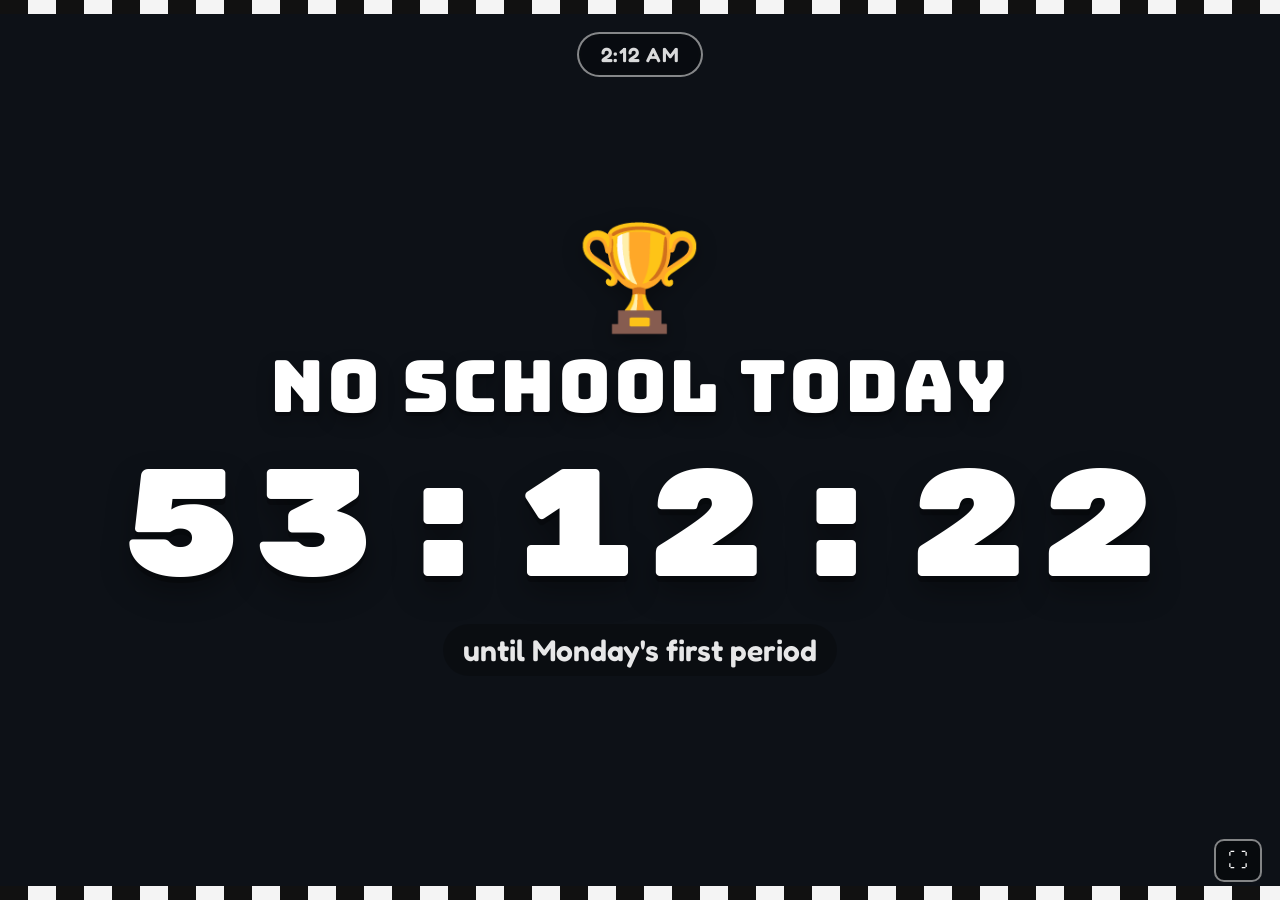
<file: index.html>
<!doctype html>
<html lang="en">
<head>
<meta charset="utf-8" />
<meta name="viewport" content="width=device-width, initial-scale=1, viewport-fit=cover, user-scalable=no" />
<meta name="theme-color" content="#1b1f2a" />
<title>Class Timer 🏁</title>
<link rel="icon" href="data:image/svg+xml,<svg xmlns=%22http://www.w3.org/2000/svg%22 viewBox=%220 0 100 100%22><text y=%22.9em%22 font-size=%2290%22>🏁</text></svg>" />
<link rel="preconnect" href="https://fonts.googleapis.com" />
<link rel="preconnect" href="https://fonts.gstatic.com" crossorigin />
<link href="https://fonts.googleapis.com/css2?family=Bungee&family=Fredoka:wght@500;700&family=Rubik+Mono+One&display=swap" rel="stylesheet" />
<link rel="stylesheet" href="style.css" />
</head>
<body>
<div id="root"></div>
<button id="fs-btn" title="Toggle fullscreen">⛶</button>
<script src="config.js"></script>
<script src="app.js"></script>
</body>
</html>
</file>
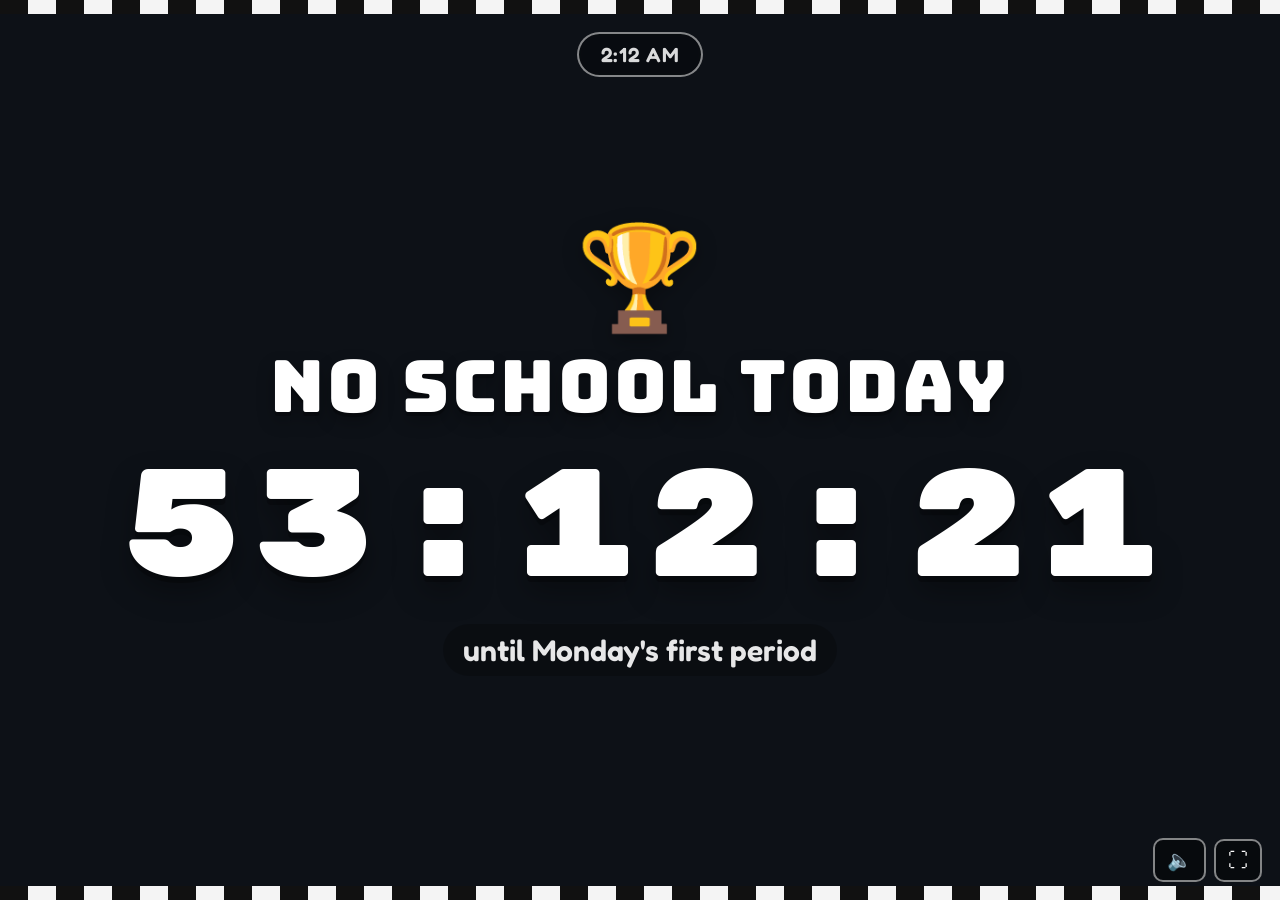
<file: site/index.html>
<!doctype html>
<html lang="en">
<head>
<meta charset="utf-8" />
<meta name="viewport" content="width=device-width, initial-scale=1, viewport-fit=cover, user-scalable=no" />
<meta name="theme-color" content="#1b1f2a" />
<title>Class Timer 🏁</title>
<link rel="icon" href="data:image/svg+xml,<svg xmlns=%22http://www.w3.org/2000/svg%22 viewBox=%220 0 100 100%22><text y=%22.9em%22 font-size=%2290%22>🏁</text></svg>" />
<link rel="preconnect" href="https://fonts.googleapis.com" />
<link rel="preconnect" href="https://fonts.gstatic.com" crossorigin />
<link href="https://fonts.googleapis.com/css2?family=Bungee&family=Fredoka:wght@500;700&family=Rubik+Mono+One&display=swap" rel="stylesheet" />
<link rel="stylesheet" href="style.css" />
</head>
<body>
<div id="root"></div>
<button id="snd-btn" title="Toggle sound">🔊</button>
<button id="fs-btn" title="Toggle fullscreen">⛶</button>
<script src="config.js"></script>
<script src="sounds.js"></script>
<script src="app.js"></script>
</body>
</html>
</file>
<file: style.css>
:root {
  --bg: #1b1f2a;
  --stripe-h: 14px;
}

* { box-sizing: border-box; }

html, body {
  margin: 0;
  padding: 0;
  width: 100%;
  height: 100%;
  overflow: hidden;
  background: var(--bg);
  transition: background-color 0.6s ease;
  font-family: "Fredoka", "Segoe UI", sans-serif;
  color: #fff;
}

#root { width: 100%; height: 100%; }

.screen {
  width: 100%;
  height: 100%;
  display: flex;
  flex-direction: column;
  justify-content: space-between;
  position: relative;
}

/* Checkered-flag stripes top & bottom */
.screen::before,
.screen::after {
  content: "";
  display: block;
  height: var(--stripe-h);
  width: 100%;
  background-image: repeating-linear-gradient(
    90deg,
    #111 0 28px,
    #f4f4f4 28px 56px
  );
  flex-shrink: 0;
}

.topbar {
  position: absolute;
  top: calc(var(--stripe-h) + 18px);
  left: 0;
  right: 0;
  display: flex;
  justify-content: center;
  gap: 16px;
  z-index: 2;
}

.badge {
  background: rgba(0, 0, 0, 0.35);
  border: 2px solid rgba(255, 255, 255, 0.6);
  border-radius: 999px;
  padding: 8px 22px;
  font-size: clamp(14px, 1.6vw, 22px);
  font-weight: 600;
  letter-spacing: 0.03em;
  backdrop-filter: blur(2px);
}

.wallclock { opacity: 0.85; }

.center {
  flex: 1;
  display: flex;
  flex-direction: column;
  align-items: center;
  justify-content: center;
  text-align: center;
  gap: 0.5vh;
  padding: 0 4vw;
}

.phase-emoji {
  font-size: clamp(48px, 8vw, 110px);
  line-height: 1;
  filter: drop-shadow(0 6px 10px rgba(0,0,0,0.35));
}

.phase-name {
  font-family: "Bungee", "Fredoka", sans-serif;
  font-size: clamp(28px, 6vw, 72px);
  text-transform: uppercase;
  letter-spacing: 0.04em;
  text-shadow: 0 4px 0 rgba(0,0,0,0.25), 0 8px 18px rgba(0,0,0,0.3);
  margin-top: 4px;
}

.clock {
  font-family: "Rubik Mono One", monospace;
  font-size: clamp(70px, 18vw, 260px);
  line-height: 1;
  margin: 1vh 0;
  text-shadow: 0 6px 0 rgba(0,0,0,0.25), 0 14px 30px rgba(0,0,0,0.35);
  font-variant-numeric: tabular-nums;
}

.clock.small {
  font-size: clamp(50px, 12vw, 160px);
}

.next-line {
  font-size: clamp(16px, 2.4vw, 30px);
  font-weight: 600;
  opacity: 0.9;
  background: rgba(0,0,0,0.25);
  padding: 8px 20px;
  border-radius: 999px;
}

.track {
  position: relative;
  height: 34px;
  margin: 0 6vw 4vh;
  background: repeating-linear-gradient(
    90deg,
    #2b2b2b 0 40px,
    #3a3a3a 40px 80px
  );
  border-radius: 999px;
  border: 3px solid rgba(255,255,255,0.5);
  overflow: visible;
  flex-shrink: 0;
}

.track-fill {
  position: absolute;
  top: 0; left: 0; bottom: 0;
  background: linear-gradient(90deg, #fff8, #fff2);
  border-radius: 999px;
  transition: width 0.3s linear;
}

.kart {
  position: absolute;
  top: 50%;
  transform: translate(-50%, -55%) scaleX(-1);
  font-size: 34px;
  transition: left 0.3s linear;
  filter: drop-shadow(0 3px 4px rgba(0,0,0,0.4));
}

#fs-btn {
  position: fixed;
  bottom: 18px;
  right: 18px;
  z-index: 10;
  background: rgba(0,0,0,0.4);
  color: #fff;
  border: 2px solid rgba(255,255,255,0.5);
  border-radius: 10px;
  font-size: 20px;
  padding: 8px 12px;
  cursor: pointer;
}
#fs-btn:hover { background: rgba(0,0,0,0.6); }

.free-screen .center { gap: 1vh; }
</file>
<file: site/style.css>
:root {
  --bg: #1b1f2a;
  --stripe-h: 14px;
}

* { box-sizing: border-box; }

html, body {
  margin: 0;
  padding: 0;
  width: 100%;
  height: 100%;
  overflow: hidden;
  background: var(--bg);
  transition: background-color 0.6s ease;
  font-family: "Fredoka", "Segoe UI", sans-serif;
  color: #fff;
}

#root { width: 100%; height: 100%; }

.screen {
  width: 100%;
  height: 100%;
  display: flex;
  flex-direction: column;
  justify-content: space-between;
  position: relative;
}

/* Checkered-flag stripes top & bottom */
.screen::before,
.screen::after {
  content: "";
  display: block;
  height: var(--stripe-h);
  width: 100%;
  background-image: repeating-linear-gradient(
    90deg,
    #111 0 28px,
    #f4f4f4 28px 56px
  );
  flex-shrink: 0;
}

.topbar {
  position: absolute;
  top: calc(var(--stripe-h) + 18px);
  left: 0;
  right: 0;
  display: flex;
  justify-content: center;
  gap: 16px;
  z-index: 2;
}

.badge {
  background: rgba(0, 0, 0, 0.35);
  border: 2px solid rgba(255, 255, 255, 0.6);
  border-radius: 999px;
  padding: 8px 22px;
  font-size: clamp(14px, 1.6vw, 22px);
  font-weight: 600;
  letter-spacing: 0.03em;
  backdrop-filter: blur(2px);
}

.wallclock { opacity: 0.85; }

.center {
  flex: 1;
  display: flex;
  flex-direction: column;
  align-items: center;
  justify-content: center;
  text-align: center;
  gap: 0.5vh;
  padding: 0 4vw;
}

.phase-emoji {
  font-size: clamp(48px, 8vw, 110px);
  line-height: 1;
  filter: drop-shadow(0 6px 10px rgba(0,0,0,0.35));
}

.phase-name {
  font-family: "Bungee", "Fredoka", sans-serif;
  font-size: clamp(28px, 6vw, 72px);
  text-transform: uppercase;
  letter-spacing: 0.04em;
  text-shadow: 0 4px 0 rgba(0,0,0,0.25), 0 8px 18px rgba(0,0,0,0.3);
  margin-top: 4px;
}

.clock {
  font-family: "Rubik Mono One", monospace;
  font-size: clamp(70px, 18vw, 260px);
  line-height: 1;
  margin: 1vh 0;
  text-shadow: 0 6px 0 rgba(0,0,0,0.25), 0 14px 30px rgba(0,0,0,0.35);
  font-variant-numeric: tabular-nums;
}

.clock.small {
  font-size: clamp(50px, 12vw, 160px);
}

.next-line {
  font-size: clamp(16px, 2.4vw, 30px);
  font-weight: 600;
  opacity: 0.9;
  background: rgba(0,0,0,0.25);
  padding: 8px 20px;
  border-radius: 999px;
}

.track {
  position: relative;
  height: 34px;
  margin: 0 6vw 4vh;
  background: repeating-linear-gradient(
    90deg,
    #2b2b2b 0 40px,
    #3a3a3a 40px 80px
  );
  border-radius: 999px;
  border: 3px solid rgba(255,255,255,0.5);
  overflow: visible;
  flex-shrink: 0;
}

.track-fill {
  position: absolute;
  top: 0; left: 0; bottom: 0;
  background: linear-gradient(90deg, #fff8, #fff2);
  border-radius: 999px;
  transition: width 0.3s linear;
}

.kart {
  position: absolute;
  top: 50%;
  transform: translate(-50%, -55%) scaleX(-1);
  font-size: 34px;
  transition: left 0.3s linear;
  filter: drop-shadow(0 3px 4px rgba(0,0,0,0.4));
}

#fs-btn {
  position: fixed;
  bottom: 18px;
  right: 18px;
  z-index: 10;
  background: rgba(0,0,0,0.4);
  color: #fff;
  border: 2px solid rgba(255,255,255,0.5);
  border-radius: 10px;
  font-size: 20px;
  padding: 8px 12px;
  cursor: pointer;
}
#fs-btn:hover { background: rgba(0,0,0,0.6); }

#snd-btn {
  position: fixed;
  bottom: 18px;
  right: 74px;
  z-index: 10;
  background: rgba(0,0,0,0.4);
  color: #fff;
  border: 2px solid rgba(255,255,255,0.5);
  border-radius: 10px;
  font-size: 20px;
  padding: 8px 12px;
  cursor: pointer;
}
#snd-btn:hover { background: rgba(0,0,0,0.6); }

/* Gentle pulse while sound is on but not yet armed (waiting for a user
   gesture — a browser requirement, not a bug). */
@keyframes snd-pulse {
  0%, 100% { opacity: 0.55; transform: scale(1); }
  50% { opacity: 1; transform: scale(1.08); }
}
#snd-btn.snd-pulse { animation: snd-pulse 1.4s ease-in-out infinite; }

.free-screen .center { gap: 1vh; }
</file>
